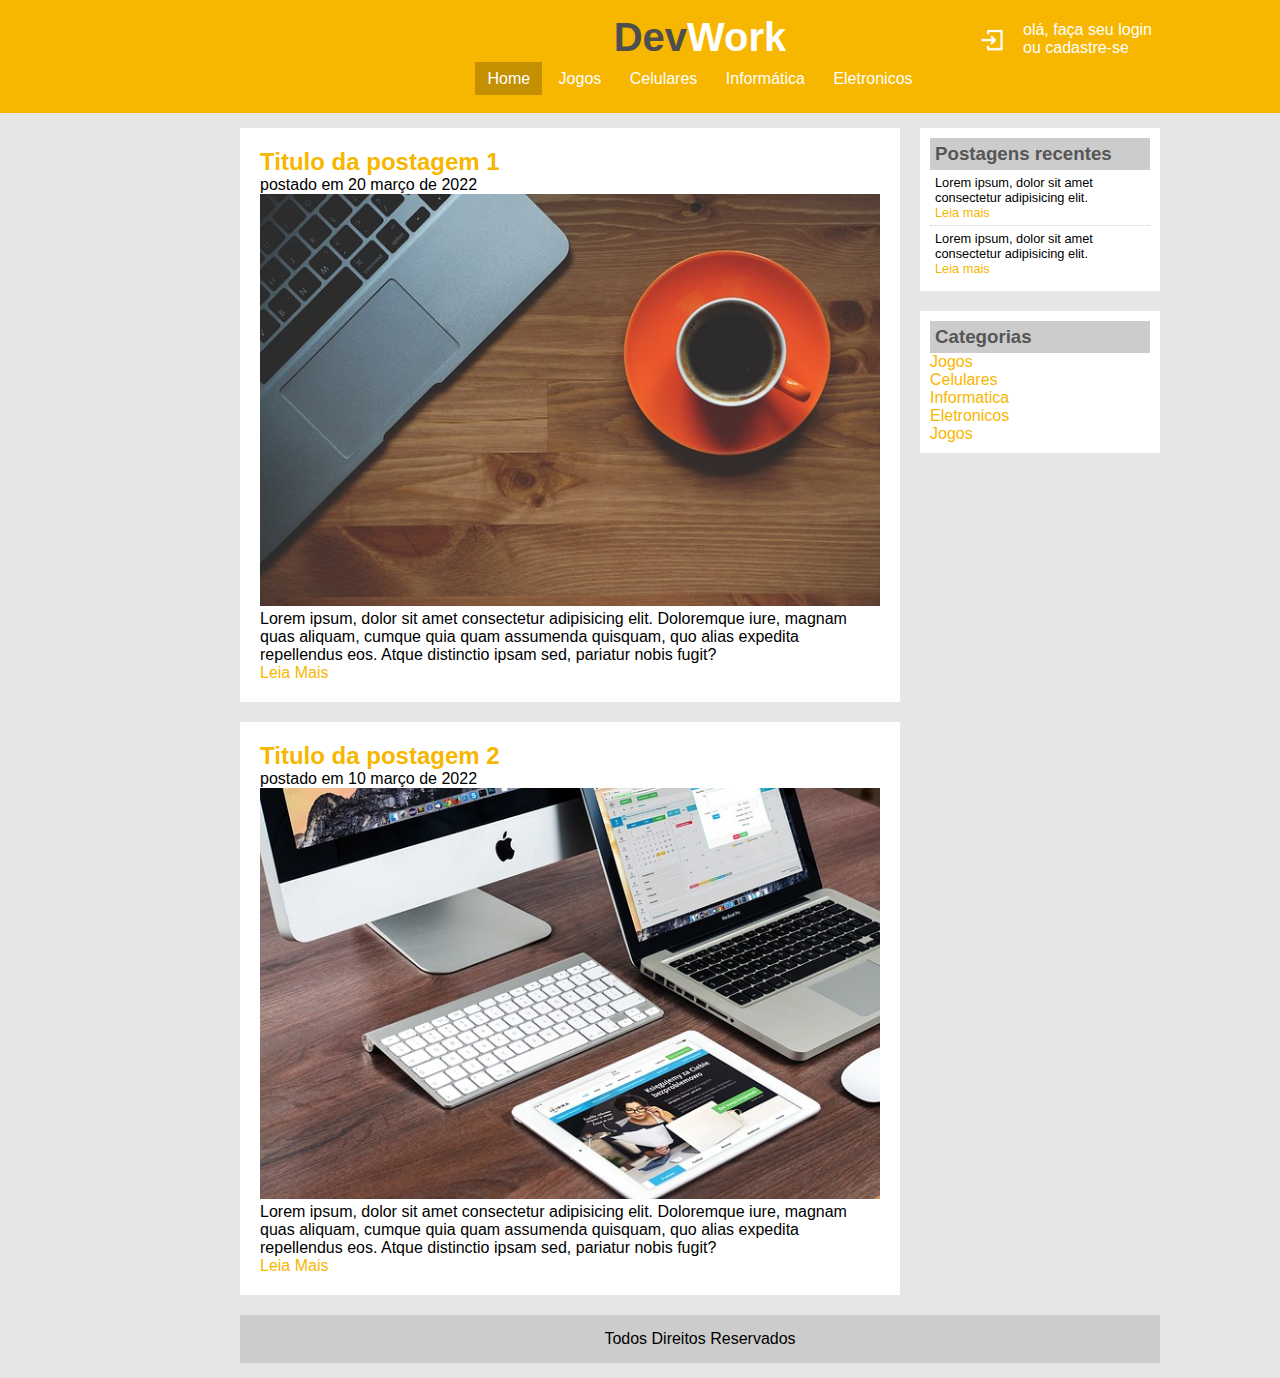
<file: index.html>
<!DOCTYPE html>
<html lang="pt-br">

    <head>
        <meta charset="UTF-8">
        <meta http-equiv="X-UA-Compatible" content="IE=edge">
        <meta name="viewport" content="width=device-width, initial-scale=1.0">
        <title>DevWork</title>
        <link rel="stylesheet" href="css/style.css">
    </head>

    <body>

        <header id="area-cabecalho">    

            <div id="are-logo">
               <h1>Dev<span class="branco">Work</span></h1>
            </div>
            <nav id="area-menu">
                <div id="link-menu">
                    <a class="atual" href="index.html">Home</a>
                    <a href="jogos.html">Jogos</a>
                    <a href="celulares.htlm">Celulares</a>
                    <a href="informatica.html">Informática</a>
                    <a href="eletronicos.html">Eletronicos</a>
                </div> 

                <div id="login">
                    <a href="cadastro-login.html">
                        <div id="img-login">
                            <img src="img/img-login.png" alt="">
                        </div>

                        <div id="texto-login">
                            <p>olá, faça seu login ou cadastre-se</p>
                        </div>

                    </a>
                </div>
            </nav>

        </header>
        
        <div id="area-principal">

            <div id="area-postagens">
                
                <!-- Abertura Postagem -->
                <div class="postagem">
                    <h2>Titulo da postagem 1</h2>
                    <span class=" ">postado em 20 março de 2022</span>
                    <img width="620px" src="img/imagem1.jpg" alt="">
                    <p>
                        Lorem ipsum, dolor sit amet consectetur adipisicing elit. Doloremque iure, magnam quas aliquam, cumque quia quam assumenda quisquam, quo alias expedita repellendus eos. Atque distinctio ipsam sed, pariatur nobis fugit?
                    </p>
                    <a href="">Leia Mais</a>
                </div> <!--// Fechamento Postagem-->

                <!-- Abertura Postagem -->
                <div class="postagem">
                    <h2>Titulo da postagem 2</h2>
                    <span class=" ">postado em 10 março de 2022</span>
                    <img width="620px" src="img/imagem2.jpg" alt="">
                    <p>
                        Lorem ipsum, dolor sit amet consectetur adipisicing elit. Doloremque iure, magnam quas aliquam, cumque quia quam assumenda quisquam, quo alias expedita repellendus eos. Atque distinctio ipsam sed, pariatur nobis fugit?
                    </p>
                    <a href="">Leia Mais</a>
                </div> <!--// Fechamento Postagem-->

            </div>
            <div id="area-lateral">
                
                <div class="conteudo-lateral">
                    <h3>Postagens recentes</h3>

                    <div class="postagem-lateral" >
                        <p>Lorem ipsum, dolor sit amet consectetur adipisicing elit.</p>
                         <a href="">Leia mais</a>
                    </div>
                    <div class="postagem-lateral" style="border-bottom: none ;">
                        <p>Lorem ipsum, dolor sit amet consectetur adipisicing elit.</p>
                         <a href="">Leia mais</a>
                    </div>

                </div>
                <div class="conteudo-lateral">
                    <h3>Categorias</h3>

                    <a href="">Jogos</a><br>
                    <a href="">Celulares</a><br>
                    <a href="">Informatica</a><br>
                    <a href="">Eletronicos</a><br>
                    <a href="">Jogos</a><br>               

                </div>

            </div>
            <div id="rodape">
                Todos Direitos Reservados
            </div>

        </div>
        
    </body>
</html>
</file>
<file: css/style.css>
/* Reset das margens e preenchimentos */
* {
    margin: 0;
    padding: 0;
  }
  
  /* Definição de fonte e tamanho padrão */
  body {
    font-family: "Trebuchet MS", Helvetica, sans-serif;
    font-size: 1em;
    background: #e6e6e6;
    min-width: 1400px;
  }
  /* Layout */
  #area-cabecalho {
	  background-color: #f7b600;
    padding: 15px;
    text-align: center;
    /* border: 1px solid red; */

  }

  #area-logo, #area-menu {
    padding: 10px;
  }

  #area-principal {
    width: 920px; 
    margin: 0 auto;
    padding: 15px; 
    /* border: 1px solid red; */
  }

  #area-postagens{
    width: 660px;
    float: left;
  }

  #area-lateral{
    width: 240px;
    float: right;
  }

  .postagem{
    padding: 20px;
    margin-bottom: 20px;
    background: white;
  }

  .conteudo-lateral {
    background: white;
    padding: 10px;
    margin-bottom: 20px;

  }

  .postagem-lateral{
    font-size: 0.8em;
    padding: 5px;
    border-bottom: 1px dotted #CCC;
  }

  #rodape {
    clear: both;
    text-align: center;
    padding: 15px;
    margin: 0px;
    background: #CCC;
 
  }


    /* Formatações menu */

    a {
        text-decoration: none;
    }


    #area-cabecalho a:link, #area-cabecalho a:visited {
        color: white;
        padding: 8px 12px;
    }

    #area-cabecalho #link-menu a:hover {
        background-color: white;
        color: #f7b600;
    }

    #area-postagens a {
      color: #f7b600;
    }

    #area-postagens a:hover {
      text-decoration: underline;
    }

    #area-lateral a {
      color: #f7b600;
    }

    #area-lateral a:hover {
      text-decoration: underline;
    }

    .atual {
      background-color: #c48f00;
      
    }

    header nav #login {
      text-align: left;
      margin: 0;
      padding: 0px;
      float: right;
      position: relative;
      bottom: 85px;
      right: 202px;
      /* border: 1px solid rgb(76, 0, 255);    */
      width: 200px;
      height: 80px;
    }

    header nav #img-login img {
      float: left;
      margin: 0;
      padding: 0;
      width: 40px;
      /* border: 1px solid rgb(0, 255, 42); */
    }

    header nav #texto-login {
      /* border: 1px solid red; */
      float: right; 
      width: 150px;
      height: 40px;
    }
    
    /* Formatações Cadastro login */

    #cadastro-login {
      background-color: #CCC;
      margin-bottom: 100px;
      padding: 10px;   
      width: 300px;
      position: relative;
      top: 50px;
      left: 295px;
      padding: 20px;
      border-radius: 15px;

    
    }

    #cadastro-login h1 {
      text-align: center;
    }



    form img#senhaPng,
    form img#emailPng,
    form img#loginPng
     {
      width: 30px;
      position: relative;
      top: 10px;
    }


    /* Estilizando o input */
  input[type="text"],
  input[type="email"],
  input[type="password"] {
    padding: 10px 10px 10px 30px;
    border: 1px solid #ccc;
    border-radius: 4px;
    font-size: 16px;
    width: 80%;
    box-sizing: border-box;
  }

  /* Estilizando o label */
  label {
    font-weight: bold;
  }

  /* Estilizando o botão de cadastro */
  input[type="submit"] {
    padding: 10px 20px;
    background-color: #f7b600;
    color: white;
    border: none;
    border-radius: 4px;
    cursor: pointer;
    font-size: 16px;
  }
  input[type="button"] {
    float: right;
    margin-right: 15px;
    padding: 10px 20px;
    background-color: #f7b600;
    color: white;
    border: none;
    border-radius: 4px;
    cursor: pointer;
    font-size: 16px;
  }


   


   /* Formatações em Geral */



h1 {
    color: #4e4e4e;
    font-size: 2.5em;
}

h2{
  color: #f7b600;
}

h3{
  color: #565656;
  background: #CCC;
  padding: 5px;
}

.data-postagem {
  font-size: 0.8em;
  border-bottom: 1px solid #f4f4f4;
  padding-bottom: 10px;
  margin-bottom: 10px;
  display: block;
}

.branco {
    color: white;
}
</file>
